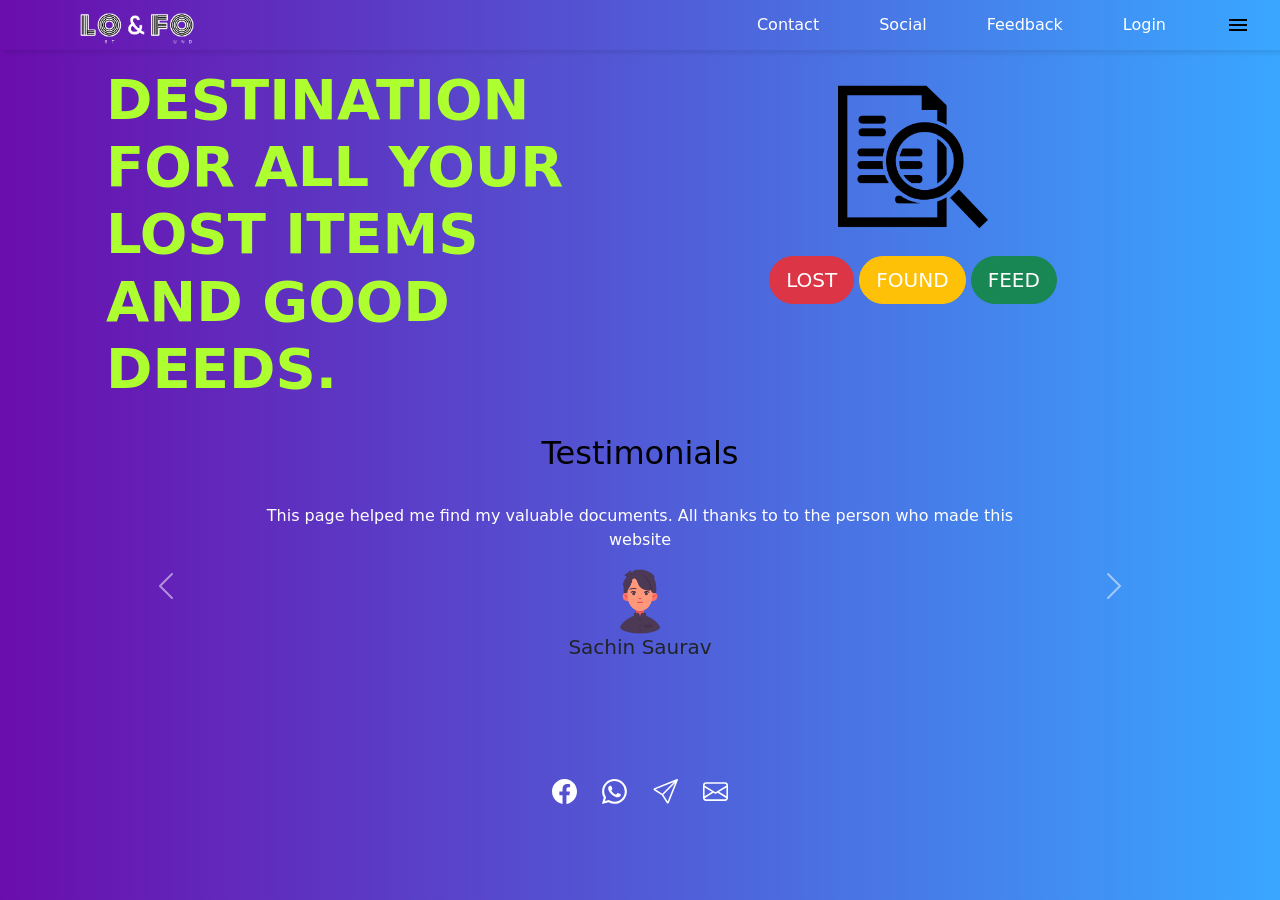
<file: index.html>
<!DOCTYPE html>
<html lang="en">
<head>
  <meta charset="UTF-8">
  <meta name="viewport" content="width=device-width, initial-scale=1.0">
  <link rel="stylesheet" href="https://cdn.jsdelivr.net/npm/bootstrap@5.3.0/dist/css/bootstrap.min.css">
  <link rel="stylesheet" type="text/css" href="style.css">
  <link rel="stylesheet" href="https://cdnjs.cloudflare.com/ajax/libs/font-awesome/5.15.3/css/all.min.css" integrity="sha512-kzv3HZIsBkQ8q2I2zK01PTNO8f23/8bsoDpfOq9nmFz6TNbUaWOH2/k8XGT0CtmDlEKRrJBv2S5g3OQqSDlxQ==" crossorigin="anonymous" referrerpolicy="no-referrer" />
  <link rel="stylesheet" href="https://fonts.googleapis.com/css2?family=Montserrat:wght@300;400;700&display=swap" />
  <link rel="stylesheet" href="https://cdn.jsdelivr.net/npm/bootstrap@5.3.0/dist/css/bootstrap.min.css">


  <title>Your Webpage Title</title>
</head>
<body>


<!--navigation-->
    <nav>
      <ul class="sidebar">
          <li onclick=hideSidebar()><a href="#"><svg xmlns="http://www.w3.org/2000/svg" height="24" viewBox="0 -960 960 960" width="24"><path d="m256-200-56-56 224-224-224-224 56-56 224 224 224-224 56 56-224 224 224 224-56 56-224-224-224 224Z"/></svg></a></li>
          
          <li><a href="#">Contact</a></li>
          <li><a href="#">Social</a></li>
          <li><a href="https://forms.gle/EMuCnQj7Gs3zF5b48">Feedback</a></li>
          <li><a href="Login/index.html">Login</a></li>
      </ul>
      <ul>
        <li><a href="#"><img src="Logo.png" alt="Your logo" height="150"></a></li>
          <li class="hideOnMobile"><a href="#footer">Contact</a></li>
          <li class="hideOnMobile"><a href="#footer">Social</a></li>
          <li class="hideOnMobile"><a href="https://forms.gle/EMuCnQj7Gs3zF5b48" target="_blank">Feedback</a></li>
          <li class="hideOnMobile"><a href="Login/index.html">Login</a></li>
          <li onclick=showSidebar()><a href="#"><svg xmlns="http://www.w3.org/2000/svg" height="24" viewBox="0 -960 960 960" width="24"><path d="M120-240v-80h720v80H120Zm0-200v-80h720v80H120Zm0-200v-80h720v80H120Z"/></svg></a></li>
      </ul>
  </nav>

<!-- Body Section -->
<div class="container">
  <div class="row no-gutters">
    <!-- Upper Horizontal Half -->
    <div class="col-lg-12">
      <div class="row no-gutters">
        <!-- Left Vertical Half -->
        <div class="col-lg-6">
          <h1 class="display-4 fw-bold green-yellow-text left-align-text">DESTINATION FOR ALL YOUR LOST ITEMS AND GOOD DEEDS.</h1>
          </div>

        <!-- Right Vertical Half -->
        <div class="col-lg-6">
          <!-- Centered Content -->
          <div class="text-center">
            <!-- Big Magnifying Glass Icon -->
            <div class="mt-3">
              <img src="Search.png" width="150" height="150" fill="currentColor" class="bi bi-search" viewBox="0 0 16 16">
                  </div>

            <!-- Buttons  -->
            <div class="mt-4">
              <button class="btn btn-danger btn-lg rounded-pill"><a href="lost form/index.html">LOST</a></button>
              <button class="btn btn-warning btn-lg rounded-pill" id="found"><a href="found form/index.html">FOUND</a></button>
              <button class="btn btn-success btn-lg rounded-pill"><a href="feed/feed.html">FEED</a></button>
            </div>
          </div>
        </div>
      </div>
    </div>
  </div>
  <div class="row no-gutters mt-4">
    <div class="col-lg-12">
      <h2 class="text-center text-black t-head" >Testimonials</h2>
    </div>
  </div>
  <!-- Lower Horizontal Half with Slider --> 
  <div class="testimonials">
    <div id="carouselExample" class="carousel slide">
      <div class="carousel-inner">
        <div class="carousel-item active">
          <p class="t-content">This page helped me find my valuable documents. All thanks to to the person who made this website</p>
          <img class="t-image" src="student.png" class="d-block w-100" alt="...">
          <h5>Sachin Saurav</h5>
        </div>
        <div class="carousel-item">
          <p class="t-content">I lost my room key during fest but was able to get is back just because of LOFO site</p>
          <img class="t-image" src="student.png" class="d-block w-100" alt="...">
          <h5>Shiva Chaudhary</h5>
        </div>
        <div class="carousel-item">
          <p class="t-content">I found someone's earphone lying beside library then listed it on this website and returned it to its owner. At last it felt  good to help society in this manner. All thanks to this page.</p>
          <img class="t-image" src="student.png" class="d-block w-100" alt="...">
          <h5>Pintu Mondal</h5>
        </div>
      </div>
      <button class="carousel-control-prev" type="button" data-bs-target="#carouselExample" data-bs-slide="prev">
        <span class="carousel-control-prev-icon" aria-hidden="true"></span>
        <span class="visually-hidden">Previous</span>
      </button>
      <button class="carousel-control-next" type="button" data-bs-target="#carouselExample" data-bs-slide="next">
        <span class="carousel-control-next-icon" aria-hidden="true"></span>
        <span class="visually-hidden">Next</span>
      </button>
    </div>




  </div>
  

  <!-- Footer Section -->
  <div id="footer-icons">
    <div class="row no-gutters mt-4">
      <div class="col-lg-12 footer">
        <a href="#" class="footer-icons"><strong><svg xmlns="http://www.w3.org/2000/svg" width="25" height="25" fill="currentColor" class="bi bi-facebook" viewBox="0 0 16 16">
          <path d="M16 8.049c0-4.446-3.582-8.05-8-8.05C3.58 0-.002 3.603-.002 8.05c0 4.017 2.926 7.347 6.75 7.951v-5.625h-2.03V8.05H6.75V6.275c0-2.017 1.195-3.131 3.022-3.131.876 0 1.791.157 1.791.157v1.98h-1.009c-.993 0-1.303.621-1.303 1.258v1.51h2.218l-.354 2.326H9.25V16c3.824-.604 6.75-3.934 6.75-7.951z"/>
        </svg></strong></a>
        <a href="#" class="footer-icons"><strong><svg xmlns="http://www.w3.org/2000/svg" width="25" height="25" fill="currentColor" class="bi bi-whatsapp" viewBox="0 0 16 16">
          <path d="M13.601 2.326A7.854 7.854 0 0 0 7.994 0C3.627 0 .068 3.558.064 7.926c0 1.399.366 2.76 1.057 3.965L0 16l4.204-1.102a7.933 7.933 0 0 0 3.79.965h.004c4.368 0 7.926-3.558 7.93-7.93A7.898 7.898 0 0 0 13.6 2.326zM7.994 14.521a6.573 6.573 0 0 1-3.356-.92l-.24-.144-2.494.654.666-2.433-.156-.251a6.56 6.56 0 0 1-1.007-3.505c0-3.626 2.957-6.584 6.591-6.584a6.56 6.56 0 0 1 4.66 1.931 6.557 6.557 0 0 1 1.928 4.66c-.004 3.639-2.961 6.592-6.592 6.592zm3.615-4.934c-.197-.099-1.17-.578-1.353-.646-.182-.065-.315-.099-.445.099-.133.197-.513.646-.627.775-.114.133-.232.148-.43.05-.197-.1-.836-.308-1.592-.985-.59-.525-.985-1.175-1.103-1.372-.114-.198-.011-.304.088-.403.087-.088.197-.232.296-.346.1-.114.133-.198.198-.33.065-.134.034-.248-.015-.347-.05-.099-.445-1.076-.612-1.47-.16-.389-.323-.335-.445-.34-.114-.007-.247-.007-.38-.007a.729.729 0 0 0-.529.247c-.182.198-.691.677-.691 1.654 0 .977.71 1.916.81 2.049.098.133 1.394 2.132 3.383 2.992.47.205.84.326 1.129.418.475.152.904.129 1.246.08.38-.058 1.171-.48 1.338-.943.164-.464.164-.86.114-.943-.049-.084-.182-.133-.38-.232z"/>
        </svg></strong></a>
        <a href="#" class="footer-icons"><strong><svg xmlns="http://www.w3.org/2000/svg" width="25" height="25" fill="currentColor" class="bi bi-send" viewBox="0 0 16 16">
          <path d="M15.854.146a.5.5 0 0 1 .11.54l-5.819 14.547a.75.75 0 0 1-1.329.124l-3.178-4.995L.643 7.184a.75.75 0 0 1 .124-1.33L15.314.037a.5.5 0 0 1 .54.11ZM6.636 10.07l2.761 4.338L14.13 2.576 6.636 10.07Zm6.787-8.201L1.591 6.602l4.339 2.76 7.494-7.493Z"/>
        </svg></strong></a>
        <a href="#" class="footer-icons"><strong><svg xmlns="http://www.w3.org/2000/svg" width="25" height="25" fill="currentColor" class="bi bi-envelope" viewBox="0 0 16 16">
          <path d="M0 4a2 2 0 0 1 2-2h12a2 2 0 0 1 2 2v8a2 2 0 0 1-2 2H2a2 2 0 0 1-2-2V4Zm2-1a1 1 0 0 0-1 1v.217l7 4.2 7-4.2V4a1 1 0 0 0-1-1H2Zm13 2.383-4.708 2.825L15 11.105V5.383Zm-.034 6.876-5.64-3.471L8 9.583l-1.326-.795-5.64 3.47A1 1 0 0 0 2 13h12a1 1 0 0 0 .966-.741ZM1 11.105l4.708-2.897L1 5.383v5.722Z"/>
        </svg></strong></a>
      </div>
    </div>
  </div>


  </div>
  

<script src="https://cdn.jsdelivr.net/npm/@popperjs/core@2.11.6/dist/umd/popper.min.js"></script>
<script src="https://cdn.jsdelivr.net/npm/bootstrap@5.3.0/dist/js/bootstrap.min.js"></script>
<script>
  function showSidebar(){
      const sidebar=document.querySelector('.sidebar')
      sidebar.style.display='flex'
  }
  function hideSidebar(){
      const sidebar=document.querySelector('.sidebar')
      sidebar.style.display='none'
  }
</script>
<script>
  // JavaScript for the slider functionality
  let currentSlide = 0;

  function showSlide(index) {
    const slider = document.getElementById("slider");
    currentSlide = index;
    slider.style.transform = `translateX(${-index * 100}%)`;
  }

  function nextSlide() {
    if (currentSlide < 2) {
      currentSlide++;
    } else {
      currentSlide = 0;
    }
    showSlide(currentSlide);
  }

  function prevSlide() {
    if (currentSlide > 0) {
      currentSlide--;
    } else {
      currentSlide = 2;
    }
    showSlide(currentSlide);
  }
</script>
</body>
</html>
</file>
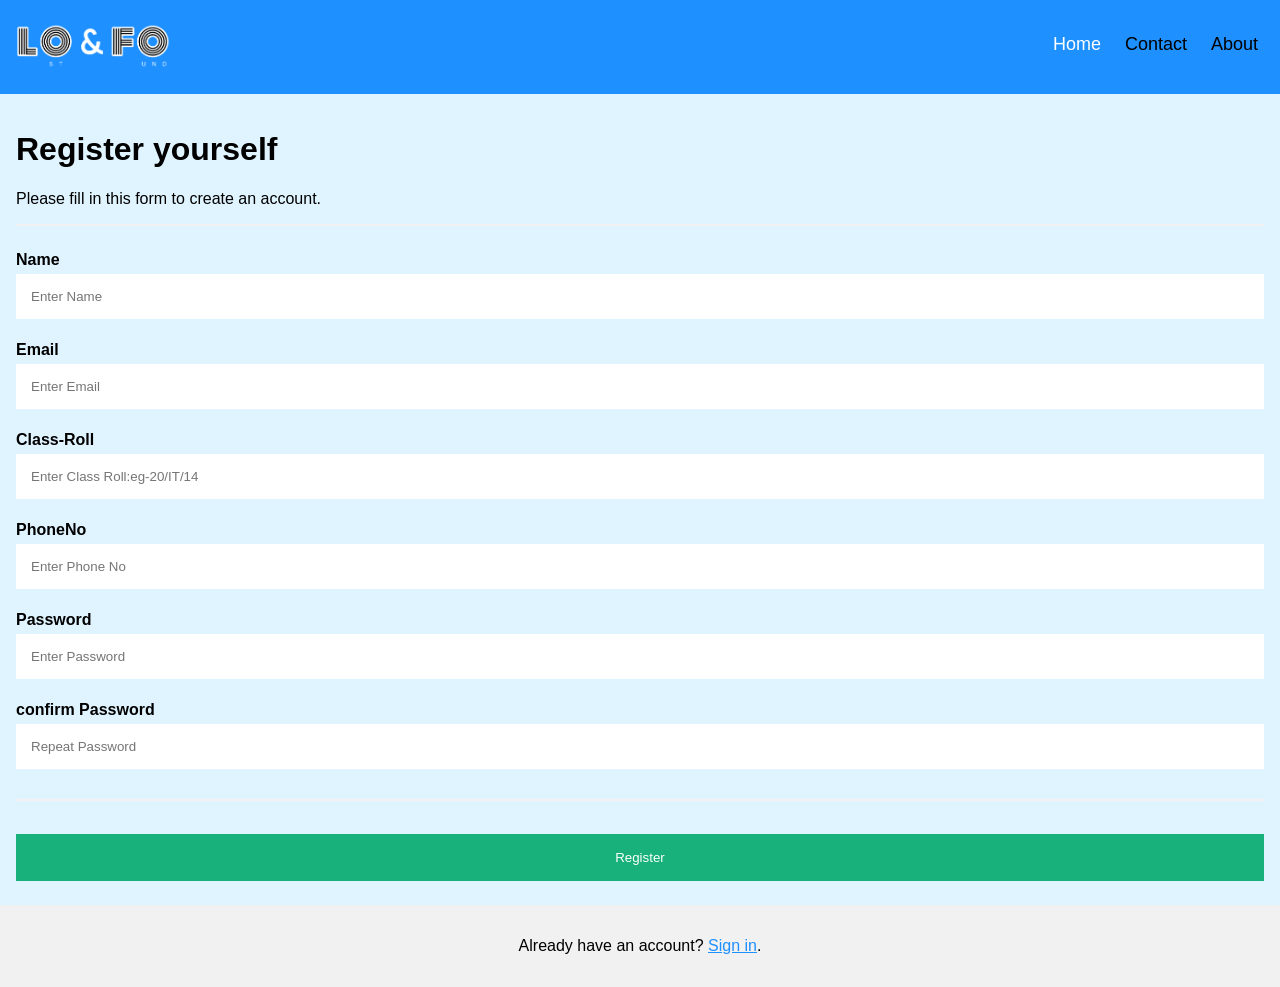
<file: create_account/index.html>
<!DOCTYPE html>
<html lang="en">
<head>
    <meta charset="UTF-8">
    <meta name="viewport" content="width=device-width, initial-scale=1.0">
    <title>create account</title>
    <link rel="stylesheet" href="styles.css">
</head>
<body>
  

  <div class="header">
    <img src="logo1.png" alt="logo">
    <div class="header-right">
      <a class="active" href="/index.html">Home</a>
      <a href="#contact">Contact</a>
      <a href="#about">About</a>
    </div>
  </div>
    <form action="action_page.php">
        <div class="container">
          <h1>Register yourself</h1>
          <p>Please fill in this form to create an account.</p>
          <hr>
          <label for="name"><b>Name</b></label>
          <input type="text" placeholder="Enter Name" name="name" id="name" required>
      
          <label for="email"><b>Email</b></label>
          <input type="text" placeholder="Enter Email" name="email" id="email" required>

          <label for="classroll"><b>Class-Roll</b></label>
          <input type="text" placeholder="Enter Class Roll:eg-20/IT/14" name="classroll" id="classroll" required>

          <label for="phoneno"><b>PhoneNo</b></label>
          <input type="text" placeholder="Enter Phone No" name="phoneno" id="phoneno" required>
      
          <label for="psw"><b>Password</b></label>
          <input type="password" placeholder="Enter Password" name="psw" id="psw" required>
      
          <label for="psw-repeat"><b>confirm Password</b></label>
          <input type="password" placeholder="Repeat Password" name="psw-repeat" id="psw-repeat" required>
          <hr>
          <button type="submit" class="registerbtn">Register</button>
        </div>
      
        <div class="container signin">
          <p>Already have an account? <a href="../Login/index.html">Sign in</a>.</p>
        </div>
      </form>

</body>
</html>
</file>
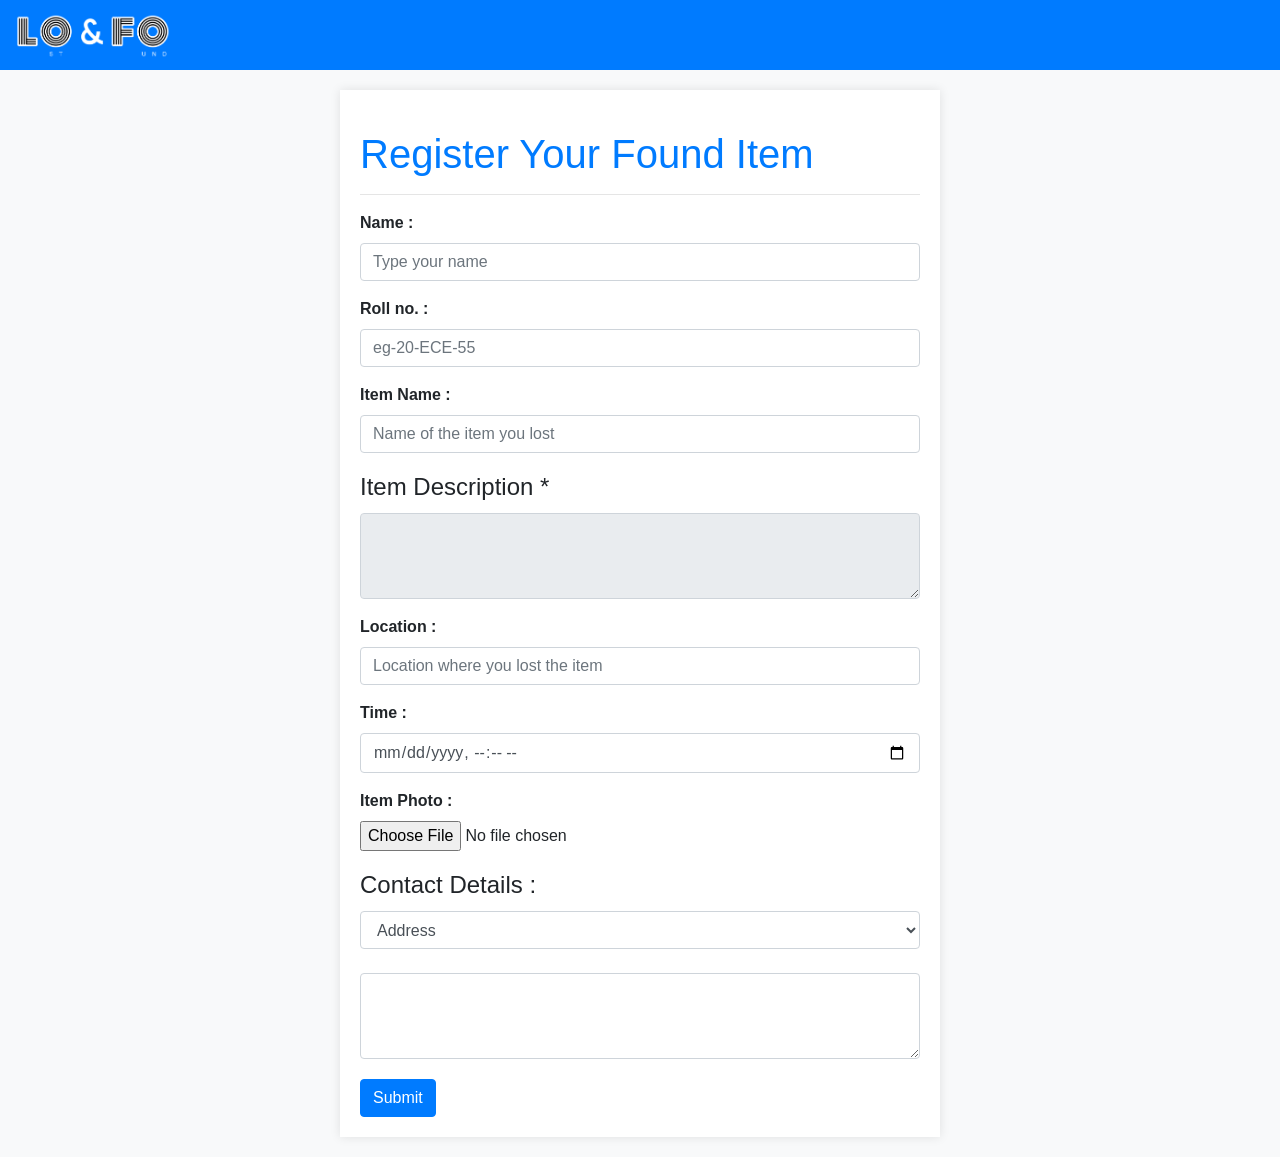
<file: found form/index.html>
<!DOCTYPE html>
<html lang="en">

<head>
  <meta charset="UTF-8">
  <meta name="viewport" content="width=device-width, initial-scale=1.0">
  <title>Found Form</title>
  
  <link rel="stylesheet" href="https://maxcdn.bootstrapcdn.com/bootstrap/4.0.0/css/bootstrap.min.css">
  
  <link rel="stylesheet" href="styles.css">
  
</head>

<body>

  
  <header class="nav">
    <img src="logo1.png" alt="logo">
  </header>

  
  <main>
    <div class="container">
      <form action="#">

        <h1>Register Your Found Item</h1>
        <hr>

        <div class="form-group">
          <label for="name">Name :</label>
          <input type="text" class="form-control" id="name" placeholder="Type your name" required>
        </div>

        <div class="form-group">
          <label for="roll">Roll no. :</label>
          <input type="text" class="form-control" name="roll" id="roll" placeholder="eg-20-ECE-55" required>
        </div>

        <div class="form-group">
          <label for="itemName">Item Name :</label>
          <input type="text" class="form-control" id="itemName" placeholder="Name of the item you lost" required>
        </div>

        <div class="form-group">
          <fieldset>
            <legend>Item Description *</legend>
            <textarea class="form-control" name="itemDescription" id="itemDescription" cols="90" rows="3" readonly></textarea>
          </fieldset>
        </div>

        <div class="form-group">
          <label for="location">Location :</label>
          <input type="text" class="form-control" id="location" placeholder="Location where you lost the item">
        </div>

        <div class="form-group">
          <label for="time">Time :</label>
          <input type="datetime-local" class="form-control" name="time" id="time" placeholder="Mention the time you lost the item">
        </div>

        <div class="form-group">
          <label for="photo">Item Photo :</label>
          <input type="file" class="form-control-file" name="photo" id="photo">
        </div>

        <div class="form-group">
          <fieldset>
            <legend>Contact Details :</legend>
            <select class="form-control" name="contact" id="contact">
              <option value="address">Address</option>
              <option value="socialMedia">Social Media handles</option>
              <option value="whatsapp">Whatsapp no.</option>
              <option value="email">Email</option>
            </select>
          </fieldset>
          <br>
          <textarea class="form-control" name="contactInfo" id="contactInfo" cols="90" rows="3"></textarea>
        </div>

        <div class="button">
          <button type="submit" class="btn btn-primary">Submit</button>
        </div>

      </form>
    </div>
  </main>

  
  <script src="https://code.jquery.com/jquery-3.2.1.slim.min.js"></script>
  <script src="https://cdnjs.cloudflare.com/ajax/libs/popper.js/1.12.9/umd/popper.min.js"></script>
  <script src="https://maxcdn.bootstrapcdn.com/bootstrap/4.0.0/js/bootstrap.min.js"></script>

</body>

</html>
</file>
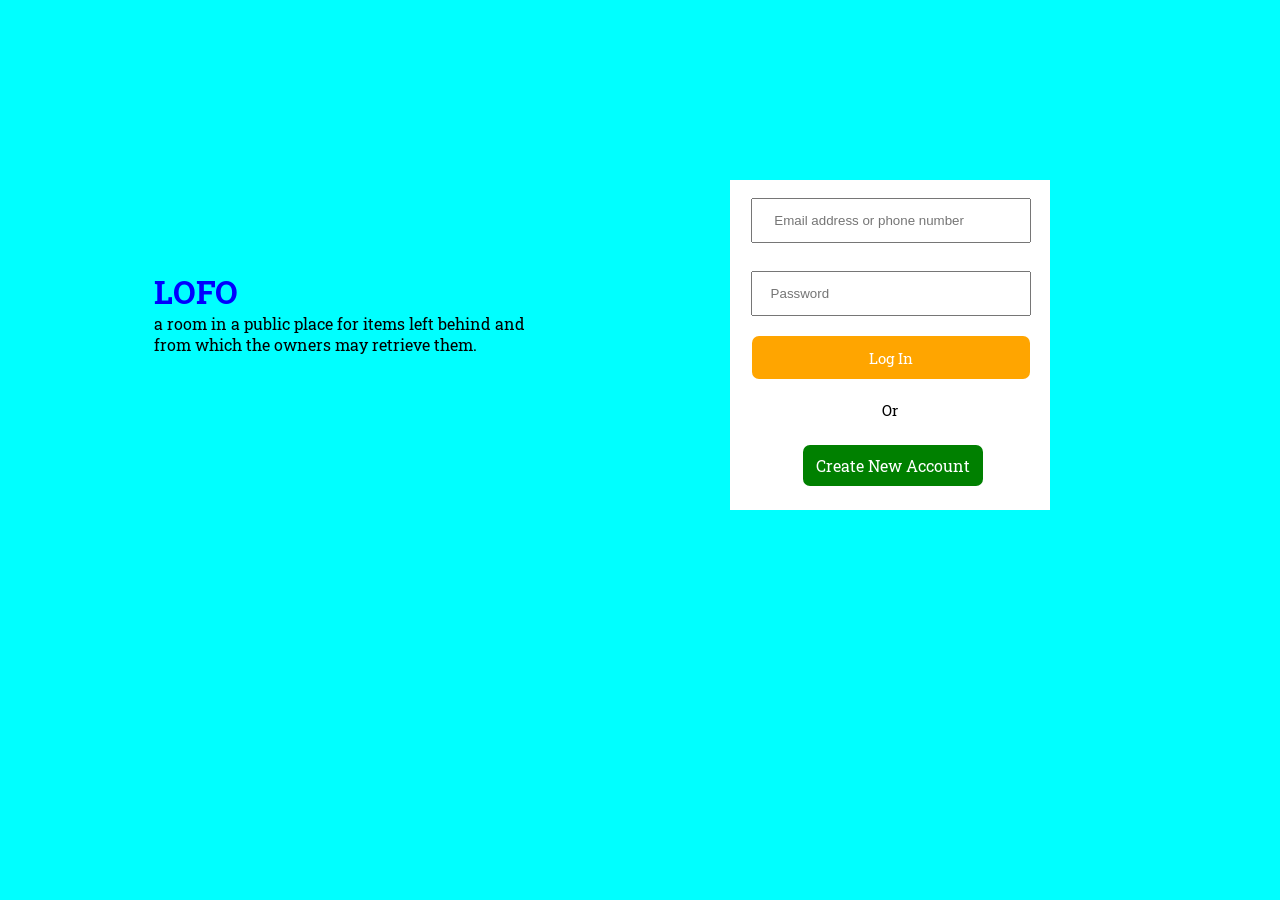
<file: Login/index.html>
<!DOCTYPE html>
<html lang="en">
<head>
    <meta charset="UTF-8">
    <meta name="viewport" content="width=device-width, initial-scale=1.0">
    <title>LOFO Login Form</title>
    <link rel="stylesheet" href="style.css">
</head>
<body>
    
    <div class="container">
        <h1>LOFO</h1>
        <p>a room in a public place for items left behind and <br>from which the owners may retrieve them.</p>
    </div>
    <header>
        <div class="box">
            <input type ="email" name="email" id="email" placeholder=" Email address or phone number"><br>
            <input type="Password" name="Password" id="Password" placeholder="Password">
        </div>
        <div class="link">
         <a href ="#"> Log In</a>
        </div>
        <div class="link1">
            <a href="#">Or</a>
        </div>
        <div class="link2">
         <a href="create_account/index.html"> Create New Account</a>
         </div>
    </header>
</body>
</html>
</file>
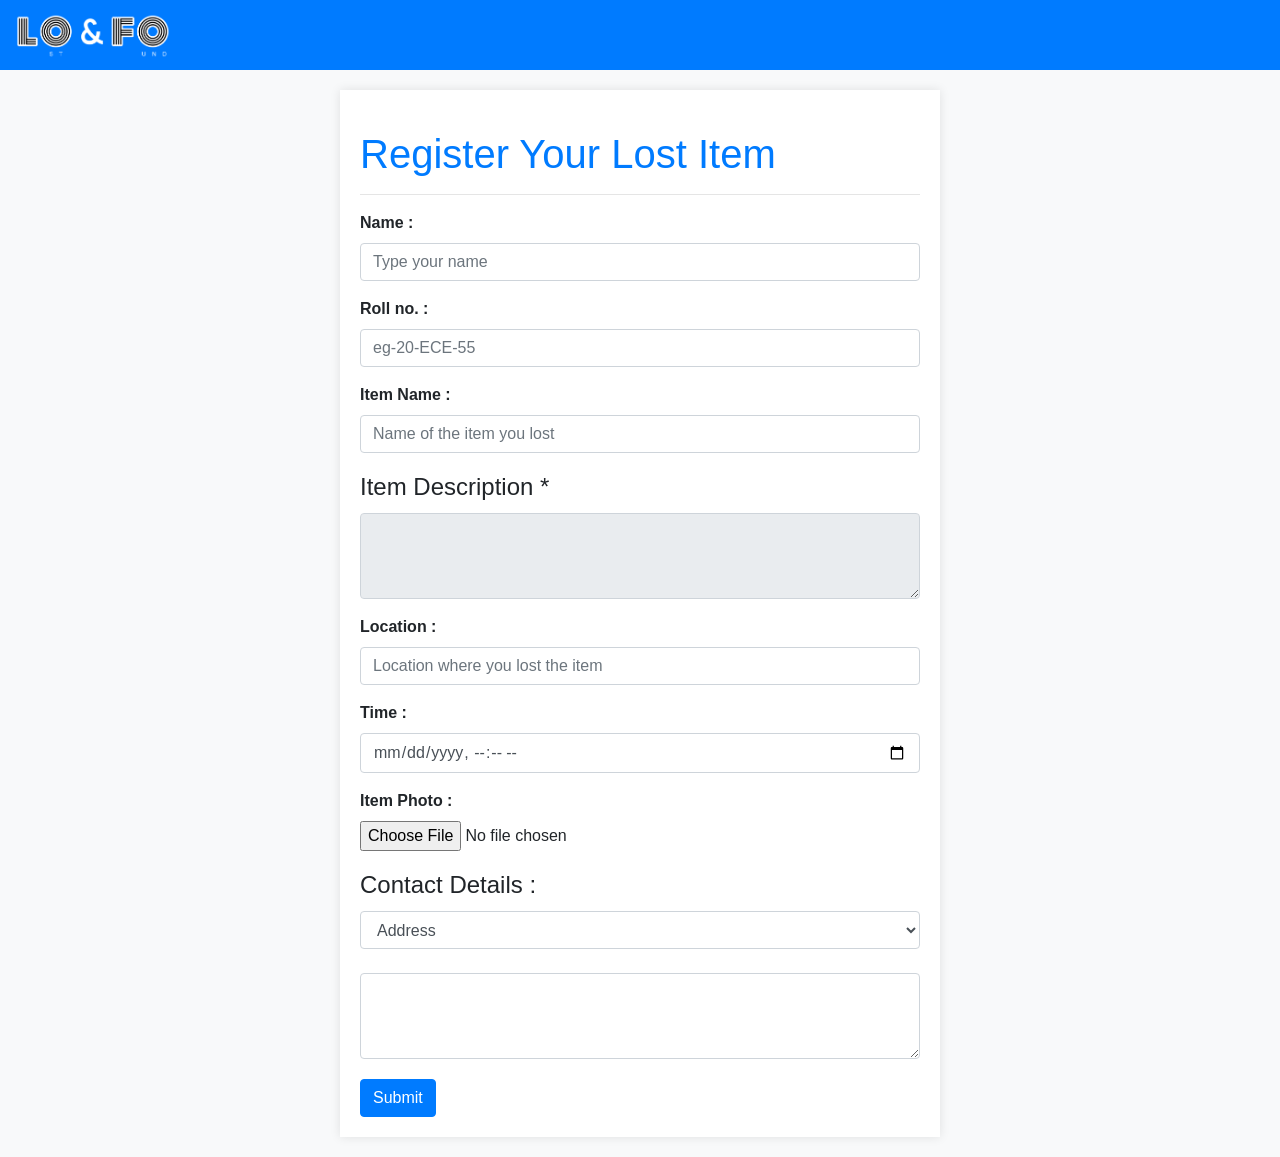
<file: lost form/index.html>
<!DOCTYPE html>
<html lang="en">

<head>
  <meta charset="UTF-8">
  <meta name="viewport" content="width=device-width, initial-scale=1.0">
  <title>Lost Form</title>
  
  <link rel="stylesheet" href="https://maxcdn.bootstrapcdn.com/bootstrap/4.0.0/css/bootstrap.min.css">
  
  <link rel="stylesheet" href="styles.css">
  
</head>

<body>

  
  <header class="nav">
    <img src="logo1.png" alt="logo">
  </header>

  
  <main>
    <div class="container">
      <form action="#">

        <h1>Register Your Lost Item</h1>
        <hr>

        <div class="form-group">
          <label for="name">Name :</label>
          <input type="text" class="form-control" id="name" placeholder="Type your name" required>
        </div>

        <div class="form-group">
          <label for="roll">Roll no. :</label>
          <input type="text" class="form-control" name="roll" id="roll" placeholder="eg-20-ECE-55" required>
        </div>

        <div class="form-group">
          <label for="itemName">Item Name :</label>
          <input type="text" class="form-control" id="itemName" placeholder="Name of the item you lost" required>
        </div>

        <div class="form-group">
          <fieldset>
            <legend>Item Description *</legend>
            <textarea class="form-control" name="itemDescription" id="itemDescription" cols="90" rows="3" readonly></textarea>
          </fieldset>
        </div>

        <div class="form-group">
          <label for="location">Location :</label>
          <input type="text" class="form-control" id="location" placeholder="Location where you lost the item">
        </div>

        <div class="form-group">
          <label for="time">Time :</label>
          <input type="datetime-local" class="form-control" name="time" id="time" placeholder="Mention the time you lost the item">
        </div>

        <div class="form-group">
          <label for="photo">Item Photo :</label>
          <input type="file" class="form-control-file" name="photo" id="photo">
        </div>

        <div class="form-group">
          <fieldset>
            <legend>Contact Details :</legend>
            <select class="form-control" name="contact" id="contact">
              <option value="address">Address</option>
              <option value="socialMedia">Social Media handles</option>
              <option value="whatsapp">Whatsapp no.</option>
              <option value="email">Email</option>
            </select>
          </fieldset>
          <br>
          <textarea class="form-control" name="contactInfo" id="contactInfo" cols="90" rows="3"></textarea>
        </div>

        <div class="button">
          <button type="submit" class="btn btn-primary">Submit</button>
        </div>

      </form>
    </div>
  </main>

  
  <script src="https://code.jquery.com/jquery-3.2.1.slim.min.js"></script>
  <script src="https://cdnjs.cloudflare.com/ajax/libs/popper.js/1.12.9/umd/popper.min.js"></script>
  <script src="https://maxcdn.bootstrapcdn.com/bootstrap/4.0.0/js/bootstrap.min.js"></script>

</body>

</html>
</file>
<file: style.css>
a:hover, a:visited, a:link, a:active
{
    text-decoration: none;
    color: white;
}
body {
    font-family: 'Montserrat', sans-serif ;
    background:linear-gradient(to right, #6A0DAD, #39A7FF);
  }
  *{
    margin:0;
    padding:0;
}
nav{
    background-color:linear-gradient(to right, #6A0DAD, #39A7FF);
    box-shadow:3px 3px 5px rgba(0, 0, 0, 0.1);
}
nav ul{
    width:100%;
    list-style:none;
    display:flex;
    justify-content:flex-end;
    align-items:center;
}
nav li{
    height: 50px;
}
nav a{
    height:100%;
    padding:0 30px;
    text-decoration: none;
    display:flex;
    align-items: center;
    color:black;
}
nav a:hover{
    background-color:#051370;
}
nav li:first-child{
    margin-right:auto;
}
.sidebar{
    position:fixed;
    top:0;
    right:0;
    height:50vh;
    width:250px;
    z-index:999;
    background-color:#39A7FF;
    backdrop-filter: blur(10px);
    box-shadow:-10px 0 10px rgba(0, 0, 0, 0.1);
    display:none;
    flex-direction:column;
    align-items:flex-start;
    justify-content:flex-start;
}
.sidebar li{
    width:100%;
}
.sidebar a{
    width:100%;
}
@media(max-width:800px){
    .hideOnMobile{
        display:none;
    }
}
@media(max-width:400px){
    .sidebar{
        width:100%;
    }
}
    .green-yellow-text {
      color: greenyellow;
      font-size: 2rem; /* Adjust the font size as needed */
    }
     .row.no-gutters {
      margin-right: 0;
      margin-left: 0;
    }
     .col-lg-6 {
      padding-right: 0;
      padding-left: 0;
    }
     /* Left-align the text */
    .left-align-text {
      text-align: left;
    }
    /* Slider Styles */
    #slider-container {  
      overflow: hidden;
      position: relative;
       border:2px solid #ccc;
      background-color:rgb(238, 238, 238);
      border-radius:5px;
      padding: 10px;
      margin:10px;
      width:510px;
      height: 300px;
     }
  #slider {
      display: flex;
      transition: transform 0.5s ease-in-out;
    }
    .slide {
      min-width: 100%;
      box-sizing: border-box;
    }  
    /* Footer Styles */
    .footer {
      background:transparent;
      color: white;
      padding: 20px;
      
      text-align: center;
    
    }
    .footer-icons {
      font-size: 30px;
      margin: 0 10px;
      color:white; /* Set the color of the icons */
    }
.dropdown-menu {
      z-index: 1000; /* Adjust the value as needed */
    }
    

.found{
  color: black;
}

.testimonials{
  text-align: center;
  
}
.t-image{
  width: 6%;
  display: block;
  margin-left: auto;
  margin-right: auto;

}

.t-head{
  margin-bottom: 2rem;
}

.t-content{
  inline-size: 70%;
  overflow-wrap: break-word;
  hyphens: manual;
  display: block;
  margin-left: auto;
  margin-right: auto;
  color: white;
}

#footer-icons{
  margin-top: 80px;
}
</file>
<file: create_account/styles.css>
*
{box-sizing: border-box}


.container {
  padding: 16px;
}
img{
  margin: 0;
  height: 50px;
  
  
}
body{
  margin: 0%;
  font-family: 'Anton', sans-serif;
}


input[type=text], input[type=password] {
  width: 100%;
  padding: 15px;
  margin: 5px 0 22px 0;
  display: inline-block;
  border: none;
  background:white;
}

input[type=text]:focus, input[type=password]:focus {
  background-color: #ddd;
  outline: none;
}


hr {
  border: 1px solid #f1f1f1;
  margin-bottom: 25px;
}


.registerbtn {
  background-color: #04AA6D;
  color: white;
  padding: 16px 20px;
  margin: 8px 0;
  border: none;
  cursor: pointer;
  width: 100%;
  opacity: 0.9;
}

.registerbtn:hover {
  opacity:1;
}


a {
  color: dodgerblue;
}


.signin {
  background-color: #f1f1f1;
  text-align: center;
}
body{
  background-color: #e0f4ff;
  text-decoration: #164863;
}

.header {
  overflow: hidden;
  background-color:dodgerblue;
  padding: 20px 10px;
}


.header a {
  float: left;
  color: black;
  text-align: center;
  padding: 12px;
  text-decoration: none;
  font-size: 18px;
  line-height: 25px;
  border-radius: 4px;
}

.header a.logo {
  font-size: 25px;
  font-weight: bold;
}


.header a:hover {
  background-color: #ddd;
  color: black;
}


.header a.active {
  background-color: dodgerblue;
  color: white;
}


.header-right {
  float: right;
}


@media screen and (max-width: 500px) {
  .header a {
    float: none;
    display: block;
    text-align: left;
  }
  .header-right {
    float: none;
  }
}
</file>
<file: found form/styles.css>
body {
    font-family: 'Arial', sans-serif;
    background-color: #f8f9fa;
    margin: 0;
    padding: 0;
  }

  .nav {
    background-color: #007bff;
    padding: 10px;
    text-align: center;
  }

  .nav img {
    margin: 0;
    height: 50px;
  }

  .container {
    max-width: 600px;
    margin: 20px auto;
    padding: 20px;
    background-color: #ffffff;
    box-shadow: 0 0 10px rgba(0, 0, 0, 0.1);
  }

  h1 {
    color: #007bff;
  }

  form {
    margin-top: 20px;
  }

  label {
    font-weight: bold;
  }

  .button {
    margin-top: 20px;
  }
</file>
<file: Login/style.css>
@import url('https://fonts.googleapis.com/css2?family=Roboto+Slab:wght@500&display=swap');
*{
    margin:0;
    padding:0;
}

body{
    background-color: aqua;
    font-family: 'Roboto Slab', serif;

}

.container{
    position: absolute;
    top:30%;
    left:12%;
    font: size 25px;
}

.container h1{
    color:blue;
}
header{
    width: 320px;
    height: 330px;
    position: absolute;
    top:20%;
    left:57%;
    background-color: white;
}
.box input{
    width:75%;
    margin: 10px;
    margin-top:18px;
    margin-left:21px;
    padding: 13px 18px;
}

.link{
    width:80%;
    text-align:center;
    background-color:orange;
    margin-top: 10px;
    margin-left: 22px;
    margin-right:22px ;
    padding:11px;
    border-radius:7px ;

}
.link a{
    color:white;
    text-decoration: none;
    font-size: 15px;
}
.link1{
    text-align:center;
    margin-top:20px;
}
.link1 a{
    text-decoration:none;
    color:black;
    font-size:15px;
}
.link2{
    width:50%;
    margin:23%;
    text-align:center ;
    margin-top:25px;
    background-color:green;
    padding:10px;
    border-radius: 7px;
}
.link2 a{
    text-decoration:none;
    color:white;
}
</file>
<file: lost form/styles.css>
body {
  font-family: 'Arial', sans-serif;
  background-color: #f8f9fa;
  margin: 0;
  padding: 0;
}

.nav {
  background-color: #007bff;
  padding: 10px;
  text-align: center;
}

.nav img {
  margin: 0;
  
  height: 50px;
}

.container {
  max-width: 600px;
  margin: 20px auto;
  padding: 20px;
  background-color: #ffffff;
  box-shadow: 0 0 10px rgba(0, 0, 0, 0.1);
}

h1 {
  color: #007bff;
}

form {
  margin-top: 20px;
}

label {
  font-weight: bold;
}

.button {
  margin-top: 20px;
}
</file>
